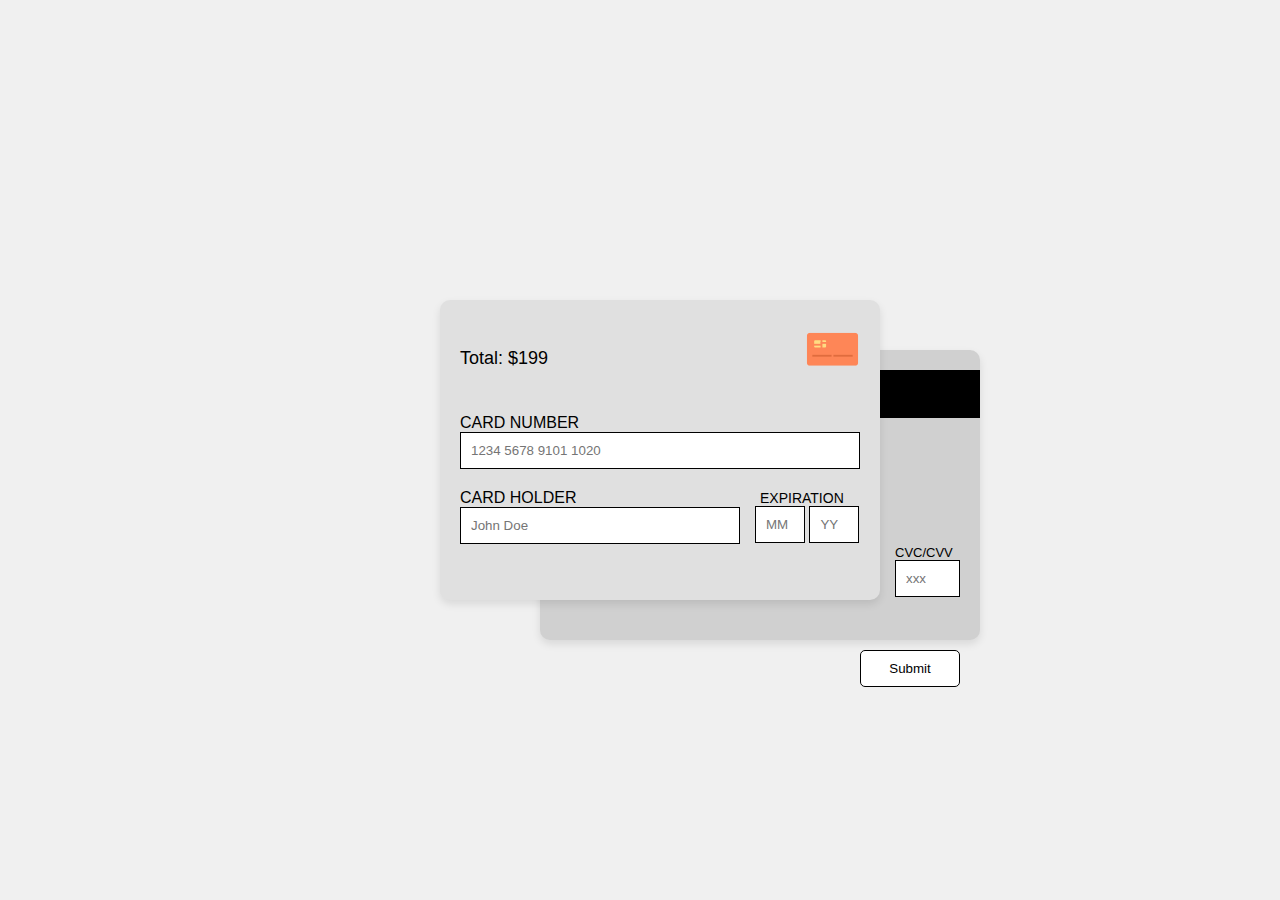
<file: ccForm/index.html>
<!DOCTYPE html>
<html lang="en">
<head>
    <meta charset="UTF-8">
    <meta name="viewport" content="width=device-width, initial-scale=1.0">
    <title>Credit Card Form</title>
    <link rel="stylesheet" href="ccForm.css">
    <link rel="icon" href="favicon.png" type="image/png">
</head>
<body>
    <div class="container">
        <form class="credit-card-form">
            <div class="card-front">
                <p class="total">Total: $199</p>
                <div class="input-group">
                    <label for="card-number">CARD   NUMBER</label>
                    <input type="text" id="card-number" placeholder="1234 5678 9101 1020" required maxlength="19">
                </div>
                <div class="input-row">
                    <div class="input-group card-holder-group">
                        <label for="card-holder">CARD   HOLDER</label>
                        <input type="text" id="card-holder" placeholder="John Doe" required>
                    </div>
                    <div class="input-group expiration-group">
                        <label for="expiry-month" class="expiration-label">EXPIRATION</label>
                        <div class="expiration-inputs">
                            <input type="text" id="expiry-month" placeholder="MM" required maxlength="2">
                            <input type="text" id="expiry-year" placeholder="YY" required maxlength="2">
                        </div>
                    </div>
                </div>
                                <img class="card-image" src="[data-uri]"
                height="55px">
            </div>
            <div class="card-back">
                <div class="magstripe"></div>
                <div class="cvv-container">
                    <div class="input-group">
                        <label for="cvc">CVC/CVV</label>
                        <input type="text" id="cvc" placeholder="xxx" required maxlength="3">
                    </div>
                </div>
            </div>
            <button type="submit">Submit</button>
        </form>
    </div>
</body>
</html>
</file>
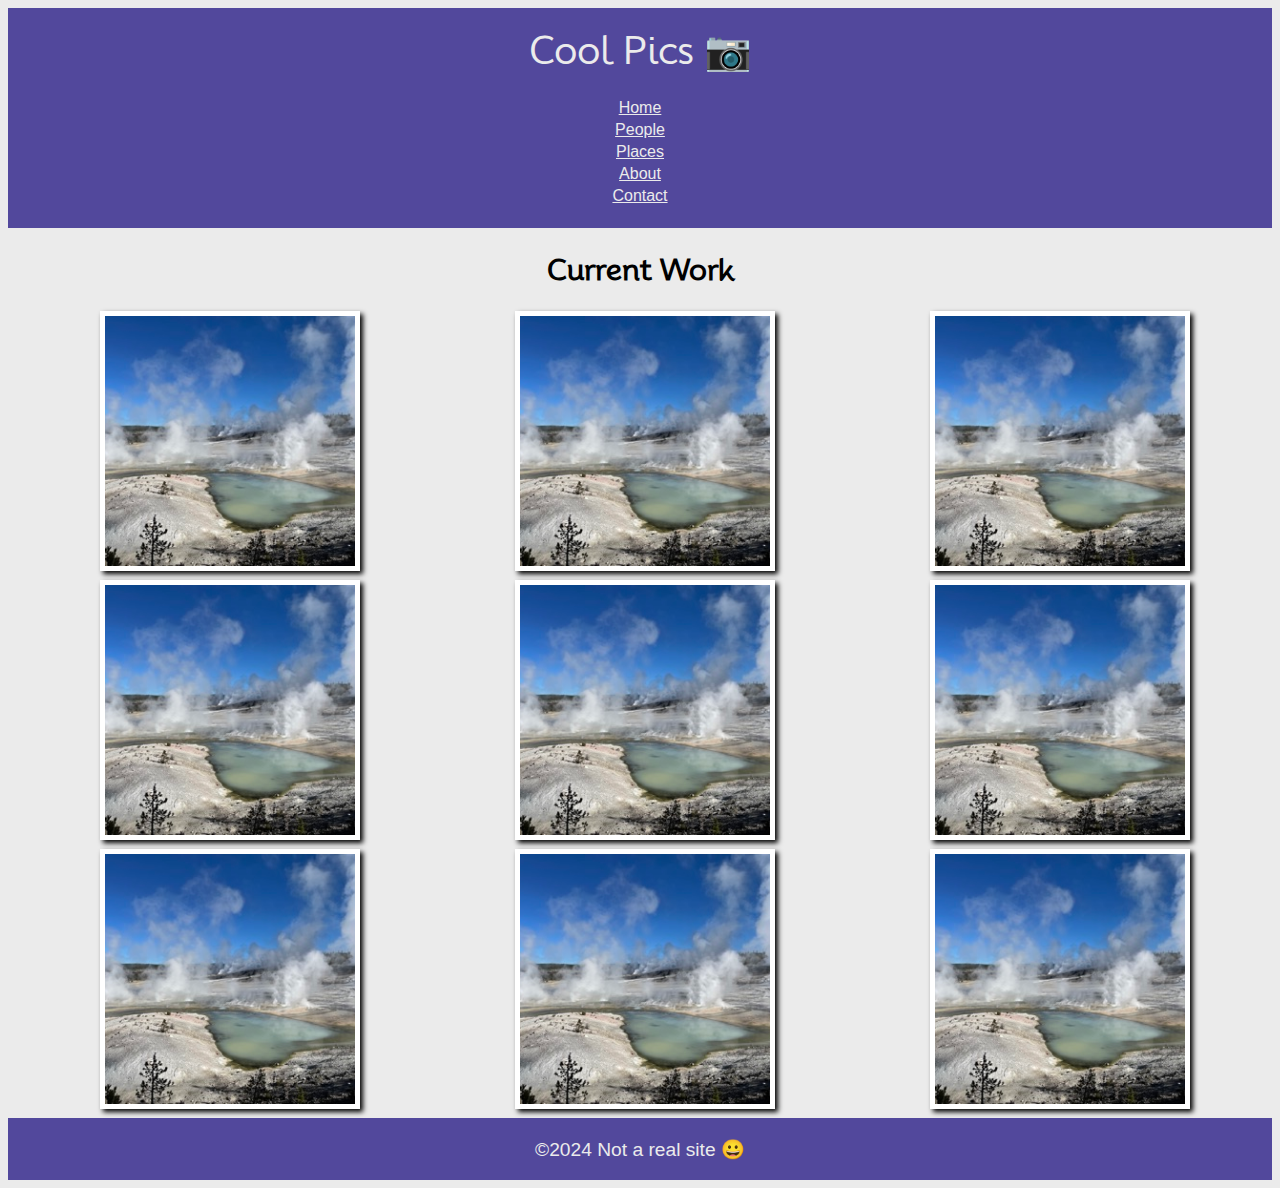
<file: coolpics/index.html>
<!-- wdd131/coolpics/index.html -->

<!DOCTYPE html>
<html lang="en">
<head>
  <meta charset="UTF-8">
  <title>Cool Pics</title>
  <meta name="viewport" content="width=device-width, initial-scale=1.0">
  <link rel="stylesheet" href="coolpics.css">
  <script src="coolpics.js" defer></script>
</head>
<body>
    <header>
      <h1>Cool Pics 📷</h1>
      <div class="menu">
        <button id="menu-button" type="menu">Menu</button>
        <nav>
          <a href="index.html">Home</a>
          <a href="#">People</a>
          <a href="#">Places</a>
          <a href="#">About</a>
          <a href="#
          ">Contact</a>
        </nav>
      </div>
    </header>
    <main>
      <h2>Current Work</h2>
      <section class="gallery">
        <div class="item"><div class="square"><figure>
          <img class="thumbnail" src="norris-sm.jpeg" alt="picture1">
        </figure></div></div>
        <div class="item"><div class="square"><figure>
          <img class="thumbnail" src="norris-sm.jpeg" alt="picture2">
        </figure></div></div>
        <div class="item"><div class="square"><figure>
          <img class="thumbnail" src="norris-sm.jpeg" alt="picture3">
        </figure></div></div>
        <div class="item"><div class="square"><figure>
          <img class="thumbnail" src="norris-sm.jpeg" alt="picture4">
        </figure></div></div>
        <div class="item"><div class="square"><figure>
          <img class="thumbnail" src="norris-sm.jpeg" alt="picture5">
        </figure></div></div>
        <div class="item"><div class="square"><figure>
          <img class="thumbnail" src="norris-sm.jpeg" alt="picture6">
        </figure></div></div>
        <div class="item"><div class="square"><figure>
          <img class="thumbnail" src="norris-sm.jpeg" alt="picture7">
        </figure></div></div>
        <div class="item"><div class="square"><figure>
          <img class="thumbnail" src="norris-sm.jpeg" alt="picture8">
        </figure></div></div>
        <div class="item"><div class="square"><figure>
          <img class="thumbnail" src="norris-sm.jpeg" alt="picture9">
        </figure></div></div>
      </section>
    </main>
    <footer>©2024 Not a real site 😀</footer>
</body>
</html>
</file>
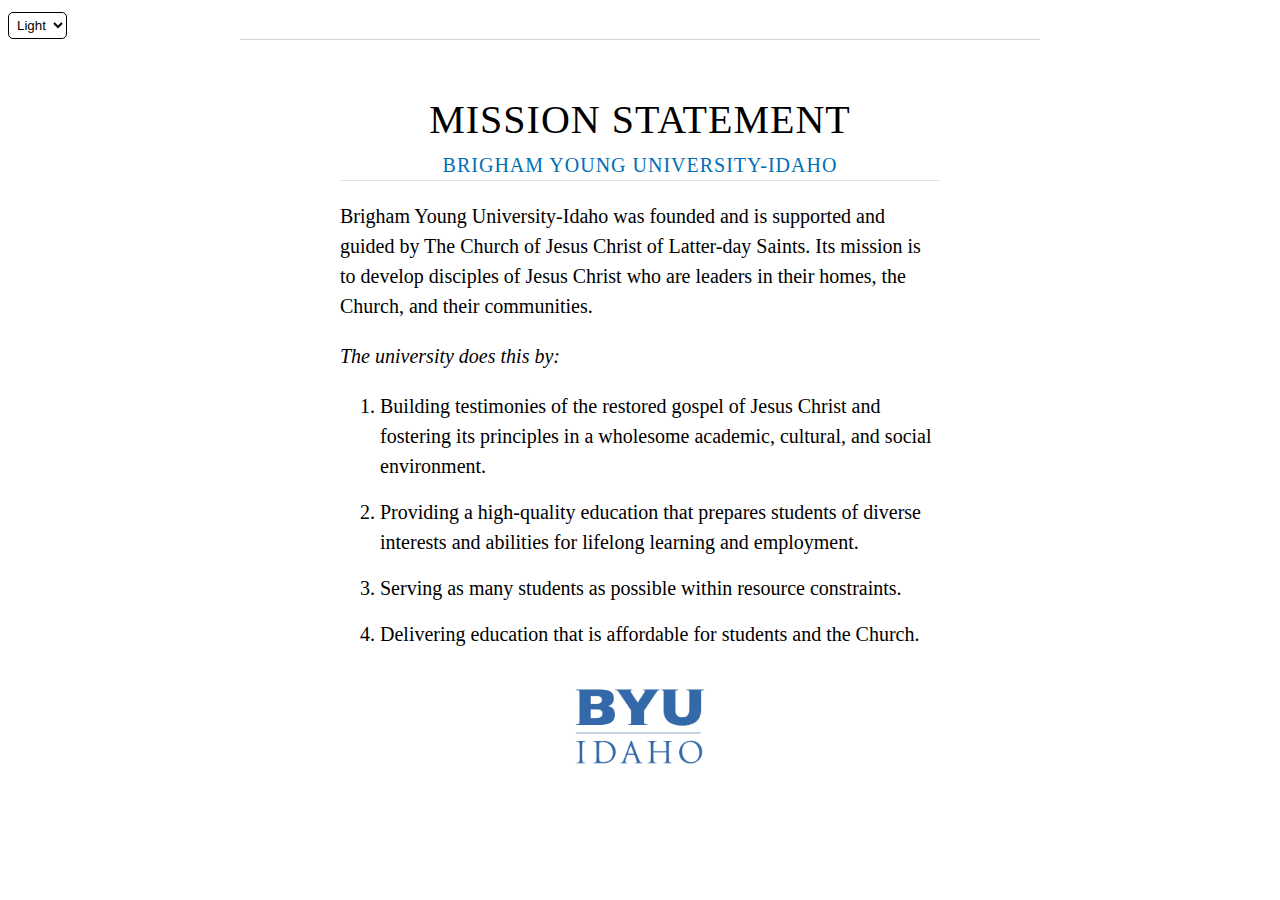
<file: mission/index.html>
<!DOCTYPE html>
<html lang="en">
<head>
    <meta charset="UTF-8">
    <meta name="viewport" content="width=device-width, initial-scale=1.0">
    <title>BYUI Mission Statement</title>
    <link rel="stylesheet" href="styles.css" \>
    <script src="mission.js" defer></script>
</head>
<body>
    <select name="dark" id="dark-toggle">
        <option value="light">Light</option>
        <option value="dark">Dark</option>
    </select>
    <div class="content">
        <header class="title">
            <h1>Mission Statement</h1>
            <h2>Brigham Young University-Idaho</h2>
        </header>
        <main>
            <p>
                Brigham Young University-Idaho was founded and is supported 
                and guided by The Church of Jesus Christ of Latter-day Saints. 
                Its mission is to develop disciples of Jesus Christ who are leaders 
                in their homes, the Church, and their communities.
            </p>
            <p><em>The university does this by:</em></p>
            <ol class="does-list">
                <li>
                    Building testimonies of the restored gospel of Jesus Christ and 
					fostering its principles in a wholesome academic, cultural, and 
					social environment.
                </li>
                <li>
                    Providing a high-quality education that prepares students of diverse 
					interests and abilities for lifelong learning and employment.
                </li>
                <li>
                    Serving as many students as possible within resource constraints.
                </li>
                <li>
                    Delivering education that is affordable for students and the Church.
                </li>
            </ol>
        </main>
        <footer>
            <img src="logo.webp" alt="byui-logo_blue">
        </footer>
    </div>
</body>
</html>
</file>
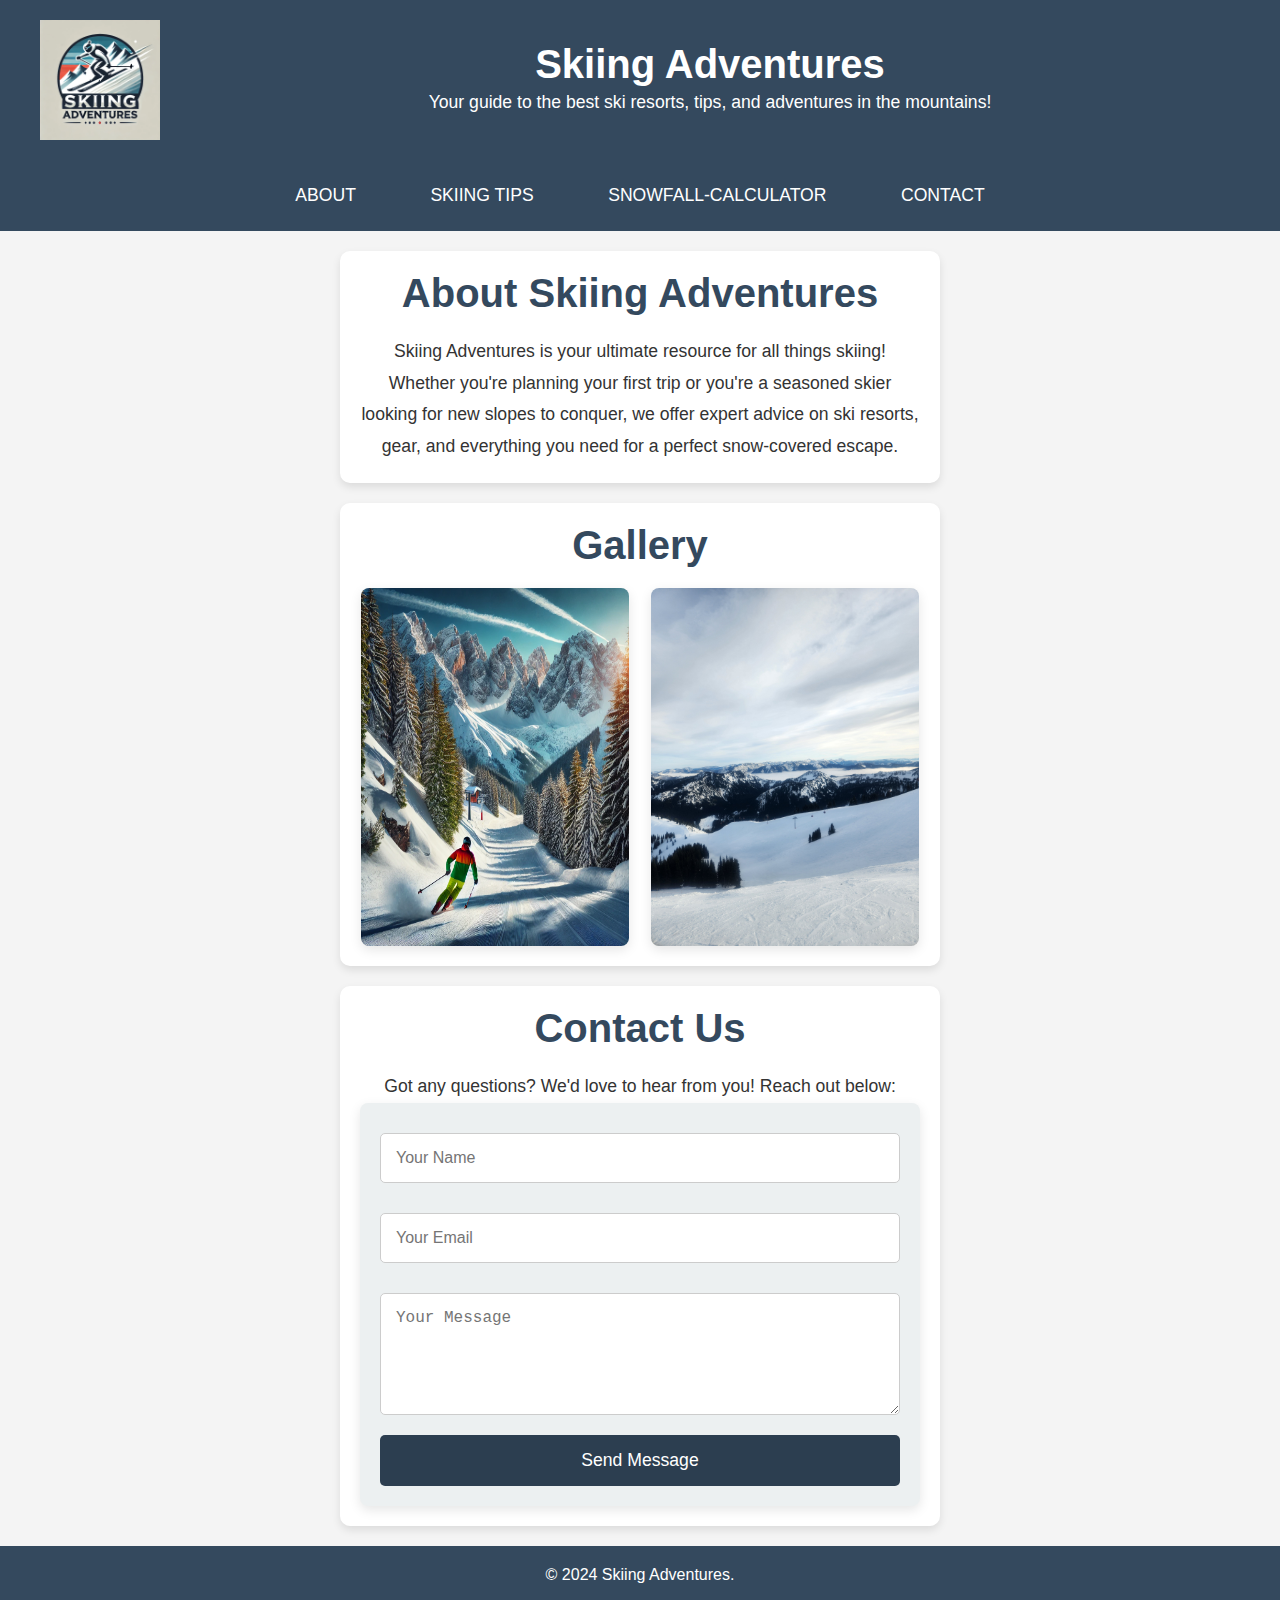
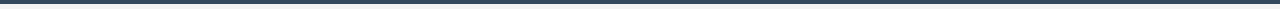
<file: personalsite/index.html>
<!DOCTYPE html>
<html lang="en">
<head>
    <meta charset="UTF-8">
    <meta name="viewport" content="width=device-width, initial-scale=1.0">
    <meta name="description" content="Skiing Adventures - Explore the best ski resorts and tips for an amazing experience on the slopes.">
    <link rel="stylesheet" href="person.css">
    <script src="person.js" defer></script>
    <title>Skiing Adventures</title>
</head>
<body>
    <header>
        <img src="pictures/logo.webp" alt="Skiing Adventures Logo" class="logo">
        <div class="header-text">
            <h1>Skiing Adventures</h1>
            <p>Your guide to the best ski resorts, tips, and adventures in the mountains!</p>
        </div>
    </header>

    <nav>
        <a href="#about">About</a>
        <a href="personchild.html">Skiing Tips</a> 
        <a href="snowfall.html">snowfall-calculator</a>
        <a href="#contact">Contact</a>
    </nav>

    <section id="about">
        <h2>About Skiing Adventures</h2>
        <p class="about-text">
            Skiing Adventures is your ultimate resource for all things skiing! Whether you're planning your first trip or you're a seasoned skier looking for new slopes to conquer, we offer expert advice on ski resorts, gear, and everything you need for a perfect snow-covered escape.
        </p>
    </section>

    <section id="gallery">
        <h2>Gallery</h2>
        <div class="gallery">
            <img src="pictures/skiing1.webp" alt="Skiing in the mountains">
            <img src="pictures/skiing2.jpg" alt="Skiers on a trail">
        </div>
    </section>
    <section id="contact">
    
        <h2>Contact Us</h2>
        <p class="about-text">Got any questions? We'd love to hear from you! Reach out below:</p>
        <form id="contactForm" class="contact-form">
            <input type="text" id="name" name="name" placeholder="Your Name" required>
            <input type="email" id="email" name="email" placeholder="Your Email" required>
            <textarea id="message" name="message" rows="5" placeholder="Your Message" required></textarea>
            <button type="submit">Send Message</button>
        </form>
    </section>

    <footer>
        <p>&copy; 2024 Skiing Adventures.</p>
    </footer>

    <!-- Confirmation Message (initially hidden) -->
    <div id="confirmationMessage">
        Your message has been sent successfully!
    </div>

</body>
</html>
</file>
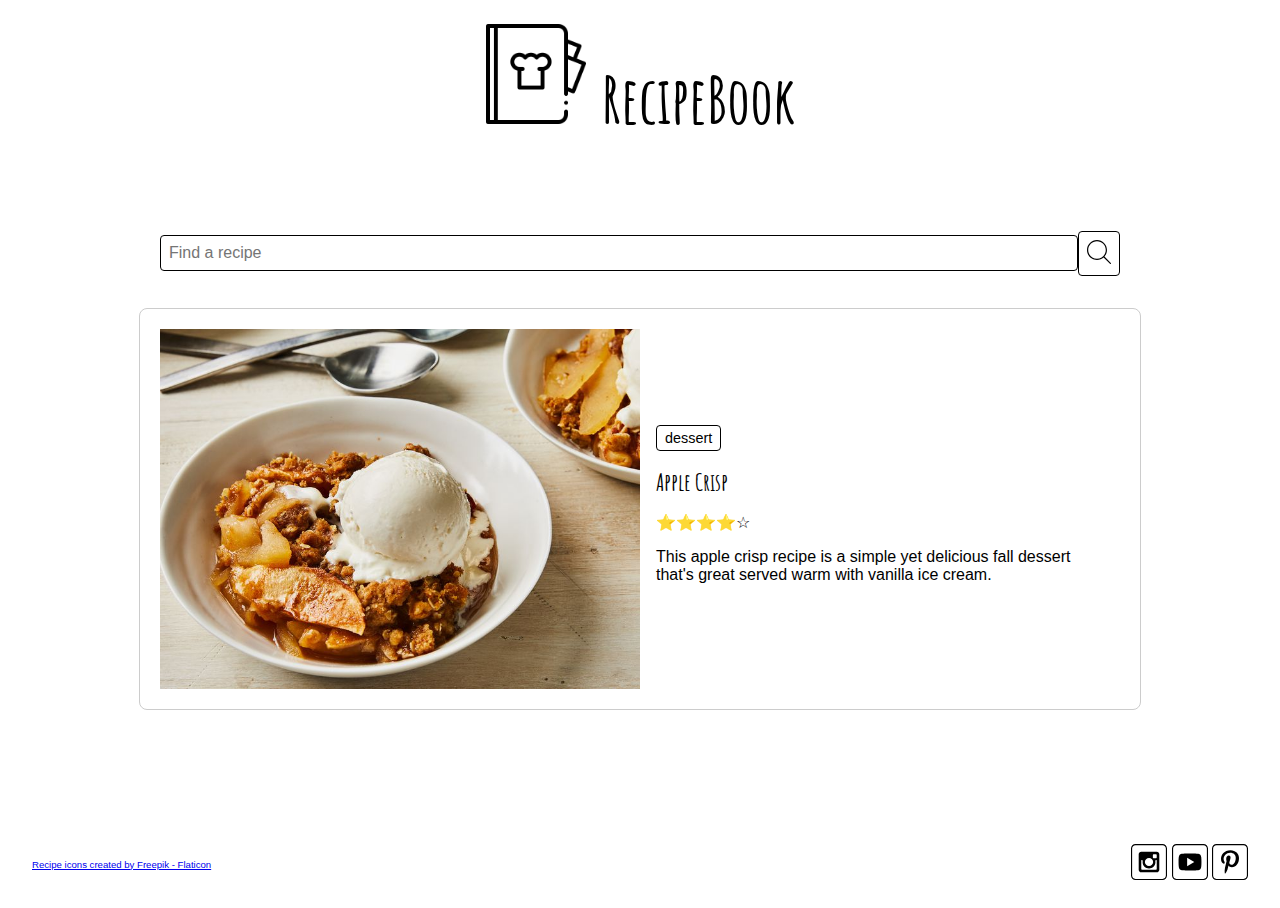
<file: recipes/index.html>
<!DOCTYPE html>
<html lang="en">
<head>
    <meta charset="UTF-8">
    <meta name="viewport" content="width=device-width, initial-scale=1.0">
    <meta property="og:title" content="Recipe Book">
    <meta property="og:type" content="website" />
    <meta property="og:description" content="A collection of delicious recipes.">
    <meta property="og:image" content="URL to an image">
    <meta property="og:url" content="URL of the page">
    <meta name="twitter:card" content="summary_large_image">
    <link rel="stylesheet" href="recipes.css">
    <script src="main.js" type="module"></script>
    <title>Recipe Book</title>
</head>
<body>
    <header>
        <img src="images/recipe-book.png" alt="Recipe Book Logo">
        <h1>RecipeBook</h1>
    </header>
    <main>
        <form>
            <input type="text" id="search" placeholder="Find a recipe">
            <button type="submit">
                <img src="images/search.svg" alt="Search Icon">
            </button>
        </form>
        <section id="recipe-display">
        </section>
    </main>
    <footer>
        <p><a href="https://www.flaticon.com/free-icons/recipe" title="recipe icons">Recipe icons created by Freepik - Flaticon</a></p>
        <div class="social">
            <a href="#"><img src="images/instagram_icon.svg" alt="instagram icon"></a>
            <a href="#"><img src="images/youtube_icon.svg" alt="youtube icon"></a>
            <a href="#"><img src="images/pinterest_icon.svg" alt="pinterest icon"></a>
        </div>
    </footer>
</body>
</html>
</file>
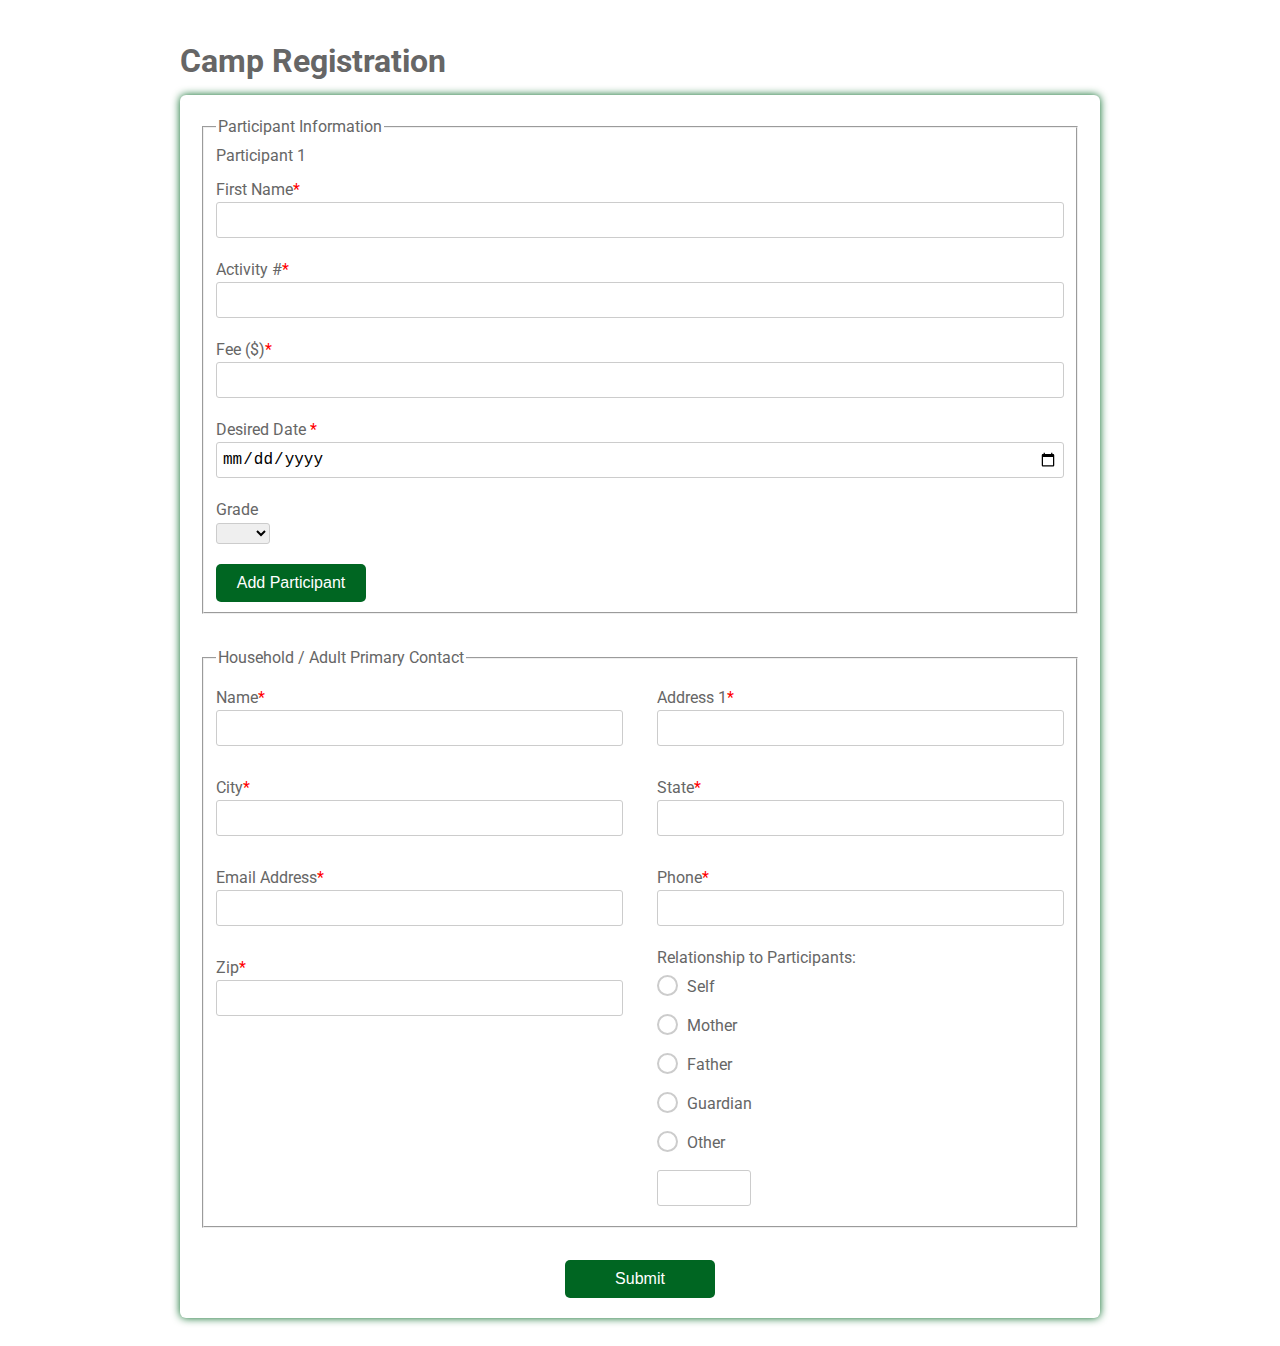
<file: register/index.html>
<!DOCTYPE html>
<html>
  <!-- Example based off of https://www.w3docs.com/learn-html/html-form-templates.html -->
  <head>
    <title>Camp Registration</title>
    <link href="https://fonts.googleapis.com/css?family=Roboto:300,400,500,700" rel="stylesheet">
    <link rel="stylesheet" href="register.css">
    <script src="register.js" type="module"></script>
  </head>
  <body>
    <div class="testbox">
      <h1>Camp Registration</h1>
      <form>
        <fieldset class="participants">
          <legend>Participant Information</legend>
          <section class="participant1">
            <p>Participant 1</p>
            <div class="item">
              <label for="fname"> First Name<span>*</span></label>
              <input id="fname" type="text" name="fname" value="" required />
            </div>
            <div class="item activities">
              <label for="activity">Activity #<span>*</span></label>
              <input id="activity" type="text" name="activity" />
            </div>
            <div class="item">
              <label for="fee">Fee ($)<span>*</span></label>
              <input id="fee" type="number" name="fee" />
            </div>
            <div class="item">
              <label for="date">Desired Date <span>*</span></label>
              <input id="date" type="date" name="date" />
            </div>
            <div class="item">
              <p>Grade</p>
              <select>
                <option selected value="" disabled selected></option>
                <option value="1">1st</option>
                <option value="2">2nd</option>
                <option value="3">3rd</option>
                <option value="4">4th</option>
                <option value="5">5th</option>
                <option value="6">6th</option>
                <option value="7">7th</option>
                <option value="8">8th</option>
                <option value="9">9th</option>
                <option value="10">10th</option>
                <option value="11">11th</option>
                <option value="12">12th</option>
              </select>
            </div>
          </section>
          <button type="button" id="add">Add Participant</button>
        </fieldset>

        <fieldset>
          <legend>Household / Adult Primary Contact</legend>
          <div class="columns">
            <div class="item">
              <label for="adult_name">Name<span>*</span></label>
              <input id="adult_name" type="text" name="adult_name" />
            </div>

            <div class="item">
              <label for="address1">Address 1<span>*</span></label>
              <input id="address1" type="text" name="address1" />
            </div>

            <div class="item">
              <label for="city">City<span>*</span></label>
              <input id="city" type="text" name="city" />
            </div>
            <div class="item">
              <label for="state">State<span>*</span></label>
              <input id="state" type="text" name="state" />
            </div>
            <div class="item">
              <label for="eaddress">Email Address<span>*</span></label>
              <input id="eaddress" type="text" name="eaddress" />
            </div>
            <div class="item">
              <label for="phone">Phone<span>*</span></label>
              <input id="phone" type="tel" name="phone" />
            </div>
            <div class="item">
              <label for="zip">Zip<span>*</span></label>
              <input id="zip" type="text" name="zip" />
            </div>

            <div class="question">
              <label>Relationship to Participants:</label>
              <div class="question-answer">
                <div>
                  <input
                    type="radio"
                    value="self"
                    id="radio_3"
                    name="relationship"
                  />
                  <label for="radio_3" class="radio"><span>Self</span></label>
                </div>
                <div>
                  <input
                    type="radio"
                    value="mother"
                    id="radio_4"
                    name="relationship"
                  />
                  <label for="radio_4" class="radio"><span>Mother</span></label>
                </div>
                <div>
                  <input
                    type="radio"
                    value="father"
                    id="radio_5"
                    name="relationship"
                  />
                  <label for="radio_5" class="radio"><span>Father</span></label>
                </div>
                <div>
                  <input
                    type="radio"
                    value="guardian"
                    id="radio_6"
                    name="relationship"
                  />
                  <label for="radio_6" class="radio"
                    ><span>Guardian</span></label
                  >
                </div>
                <div>
                  <input
                    type="radio"
                    value="other"
                    id="radio_7"
                    name="relationship"
                  />
                  <label for="radio_7" class="radio"><span>Other</span></label>
                  <input type="text" />
                </div>
              </div>
            </div>
          </div>
        </fieldset>
        <div class="btn-block">
          <button type="submit" id="submitButton">Submit</button>
        </div>
      </form>
      <section id="summary"></section>
    </div>
  </body>
</html>
</file>
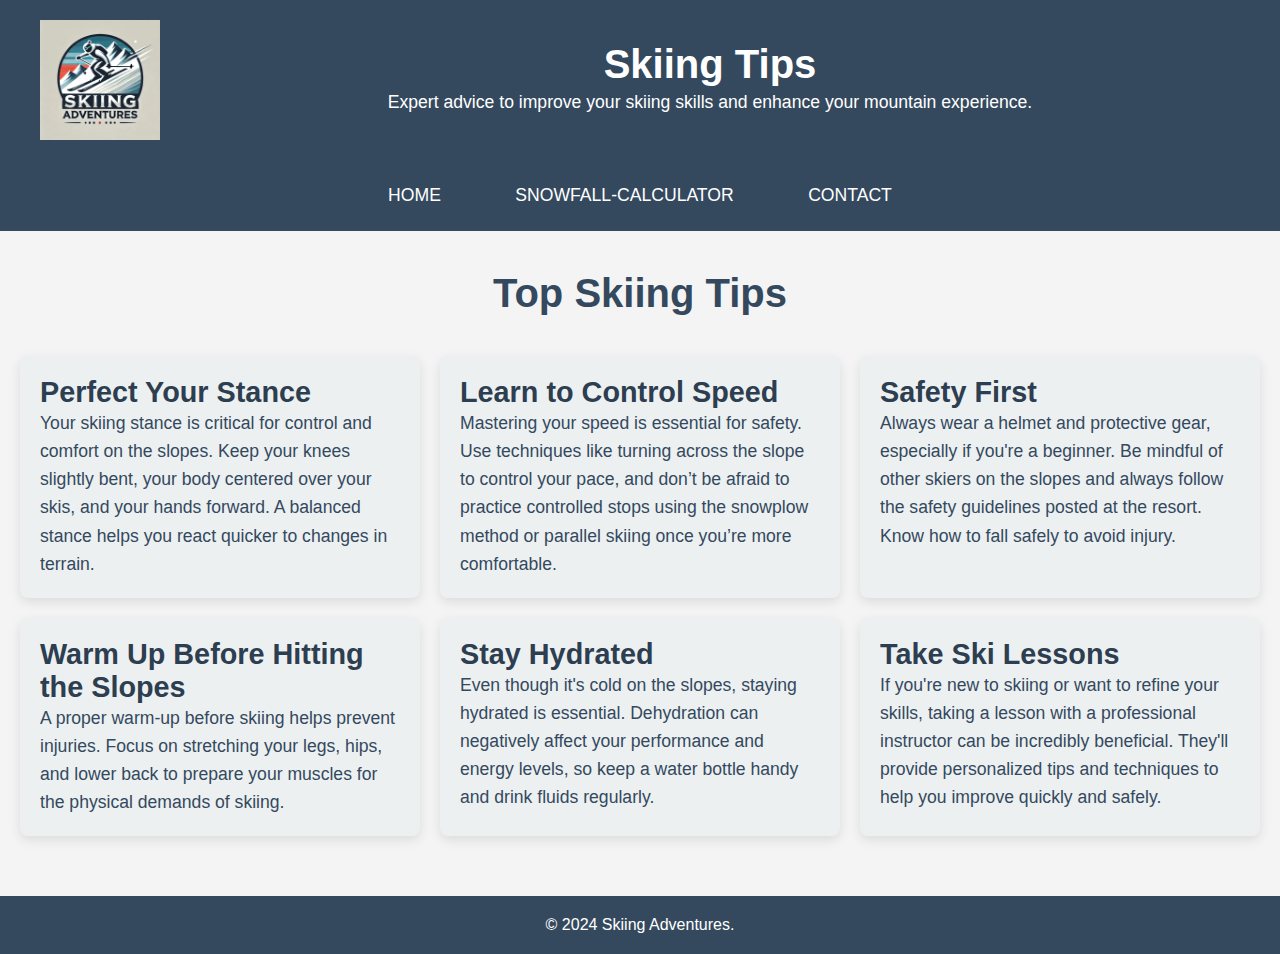
<file: personalsite/personchild.html>
<!DOCTYPE html>
<html lang="en">
<head>
    <meta charset="UTF-8">
    <meta name="viewport" content="width=device-width, initial-scale=1.0">
    <meta name="description" content="Skiing Tips - Learn essential skiing techniques, safety tips, and gear recommendations.">
    <title>Skiing Tips - Skiing Adventures</title>
    <link rel="stylesheet" href="child.css">
    <!-- <script src="person.js" defer></script> -->
</head>
<body>
    <header>
        <img src="pictures/logo.webp" alt="Skiing Adventures Logo" class="logo">
        <div class="header-text">
            <h1>Skiing Tips</h1>
            <p>Expert advice to improve your skiing skills and enhance your mountain experience.</p>
        </div>
        </header>

    <nav>
        <a href="index.html">Home</a>
        <a href="snowfall.html">snowfall-calculator</a>
        <a href="index.html#contact">Contact</a>
    </nav>

    <!-- <section id="search-section">
        <h2>Search for Skiing Tips</h2>
        <input type="text" id="searchInput" placeholder="Search for a tip...">
        <div id="tip-list"></div>
    </section> -->

    <section id="about">
        <h2>Top Skiing Tips</h2>
        <div class="tip-list">
            <div class="tip">
                <h3>Perfect Your Stance</h3>
                <p>Your skiing stance is critical for control and comfort on the slopes. Keep your knees slightly bent, your body centered over your skis, and your hands forward. A balanced stance helps you react quicker to changes in terrain.</p>
            </div>
            <div class="tip">
                <h3>Learn to Control Speed</h3>
                <p>Mastering your speed is essential for safety. Use techniques like turning across the slope to control your pace, and don’t be afraid to practice controlled stops using the snowplow method or parallel skiing once you’re more comfortable.</p>
            </div>
            <div class="tip">
                <h3>Safety First</h3>
                <p>Always wear a helmet and protective gear, especially if you're a beginner. Be mindful of other skiers on the slopes and always follow the safety guidelines posted at the resort. Know how to fall safely to avoid injury.</p>
            </div>
            <div class="tip">
                <h3>Warm Up Before Hitting the Slopes</h3>
                <p>A proper warm-up before skiing helps prevent injuries. Focus on stretching your legs, hips, and lower back to prepare your muscles for the physical demands of skiing.</p>
            </div>
            <div class="tip">
                <h3>Stay Hydrated</h3>
                <p>Even though it's cold on the slopes, staying hydrated is essential. Dehydration can negatively affect your performance and energy levels, so keep a water bottle handy and drink fluids regularly.</p>
            </div>
            <div class="tip">
                <h3>Take Ski Lessons</h3>
                <p>If you're new to skiing or want to refine your skills, taking a lesson with a professional instructor can be incredibly beneficial. They'll provide personalized tips and techniques to help you improve quickly and safely.</p>
            </div>
        </div>
    </section>

    <footer>
        <p>&copy; 2024 Skiing Adventures.</p>
    </footer>
</body>
</html>
</file>
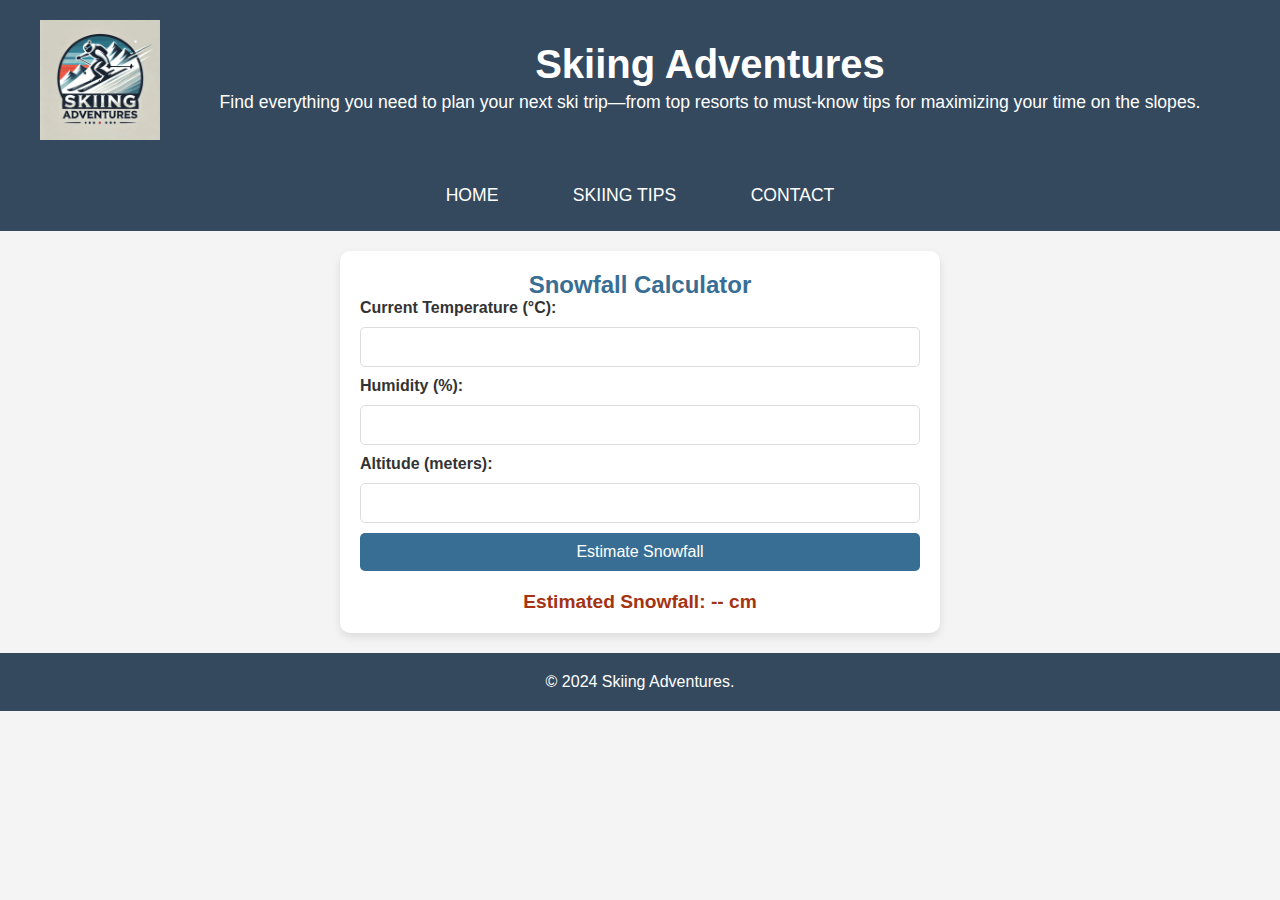
<file: personalsite/snowfall.html>
<!DOCTYPE html>
<html lang="en">
<head>
    <meta charset="UTF-8">
    <meta name="viewport" content="width=device-width, initial-scale=1.0">
    <meta name="description" content="Skiing Adventures - Explore the best ski resorts and tips for an amazing experience on the slopes.">
    <link rel="stylesheet" href="person.css">
    <script src="person.js" defer></script>
    <title>Skiing Adventures</title>
</head>
<body>
    <header>
        <img src="pictures/logo.webp" alt="Skiing Adventures Logo" class="logo">
        <div class="header-text">
            <h1>Skiing Adventures</h1>
            <p>Find everything you need to plan your next ski trip—from top resorts to must-know tips for maximizing your time on the slopes.</p>
        </div>
    </header>

    <nav>
        <a href="index.html">Home</a>
        <a href="personchild.html">Skiing Tips</a>
        <a href="index.html#contact">Contact</a>
    </nav>


<section>
    <h3>Snowfall Calculator</h3>
    <form id="snowfall-calculator">
      <label for="temperature">Current Temperature (°C):</label>
      <input type="number" id="temperature" required />
    
      <label for="humidity">Humidity (%):</label>
      <input type="number" id="humidity" required />
    
      <label for="altitude">Altitude (meters):</label>
      <input type="number" id="altitude" required />
    
      <button type="button" onclick="calculateSnowfall()">Estimate Snowfall</button>
    </form>
    <p id="snowfall-result">Estimated Snowfall: -- cm</p>
    </section>

    <footer>
        <p>&copy; 2024 Skiing Adventures.</p>
    </footer>

    <!-- Confirmation Message (initially hidden) -->
    <div id="confirmationMessage">
        Your message has been sent successfully!
    </div>

</body>
</html>
</file>
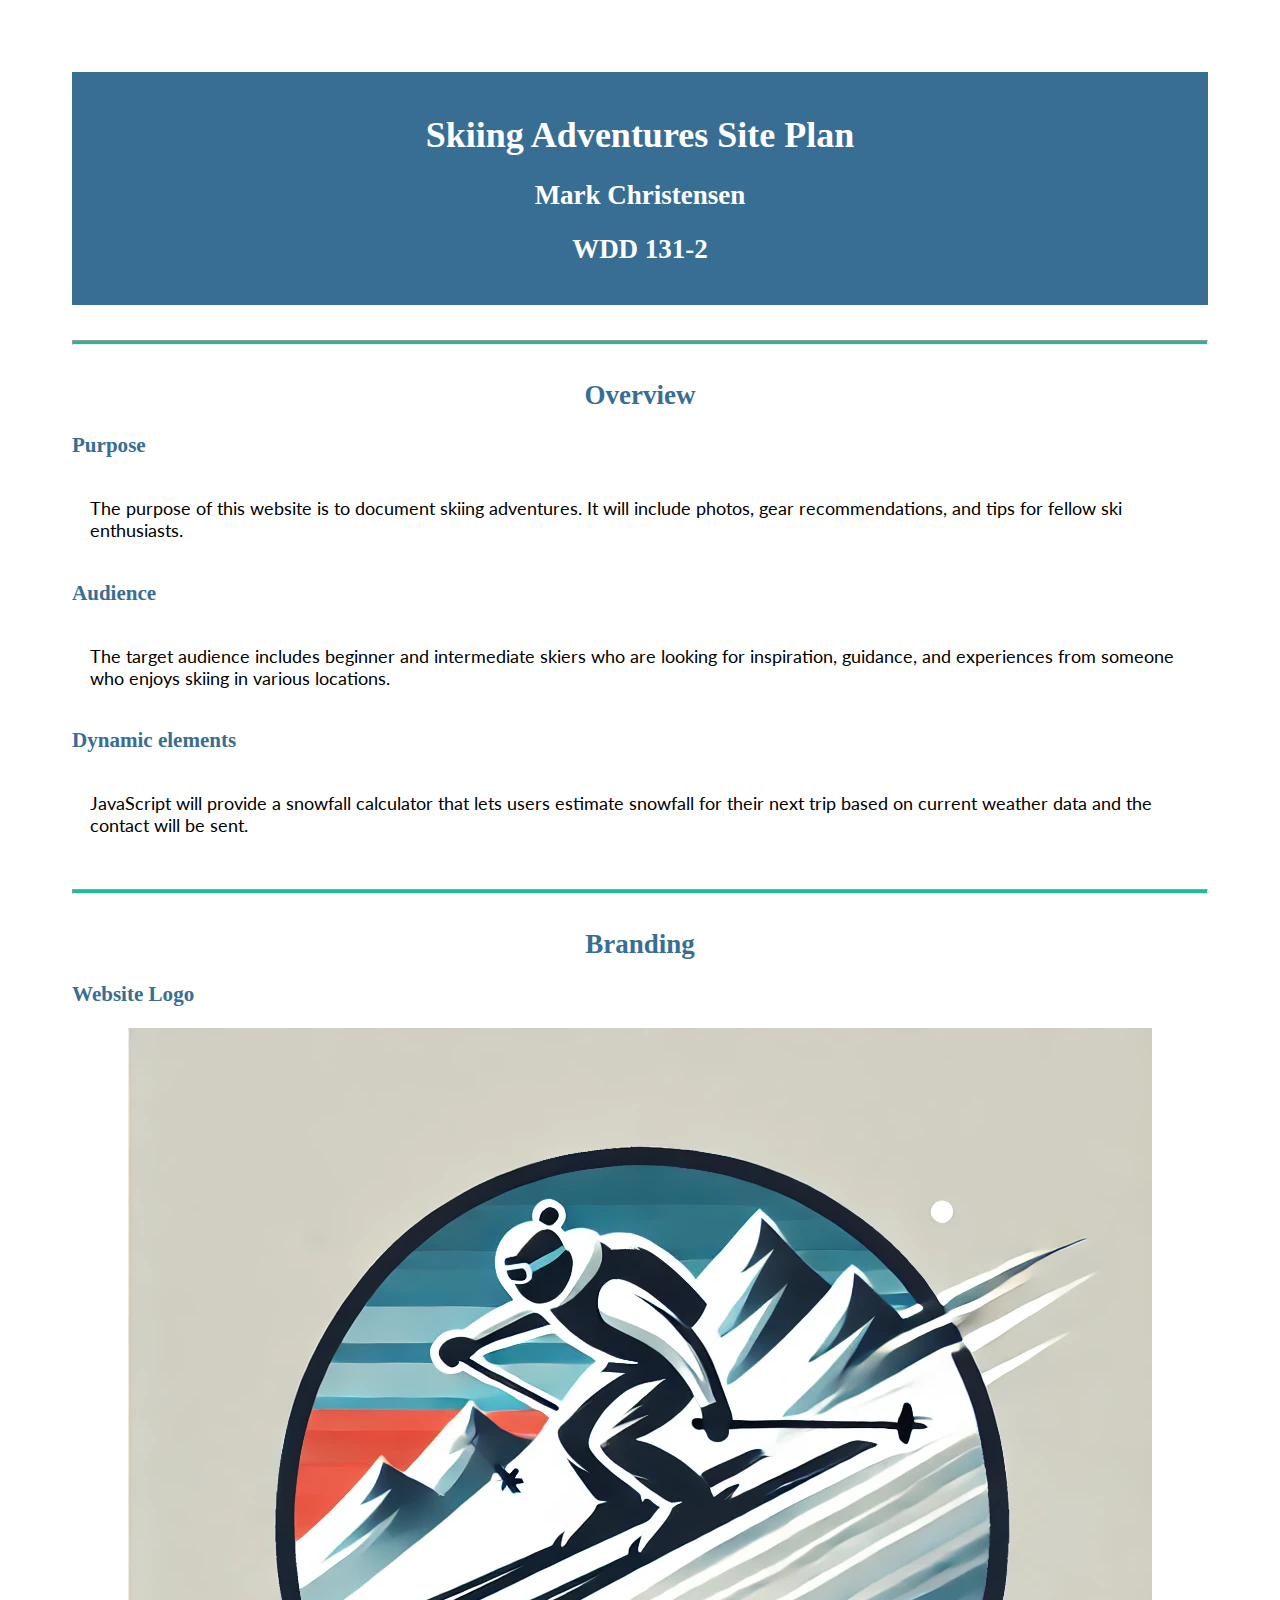
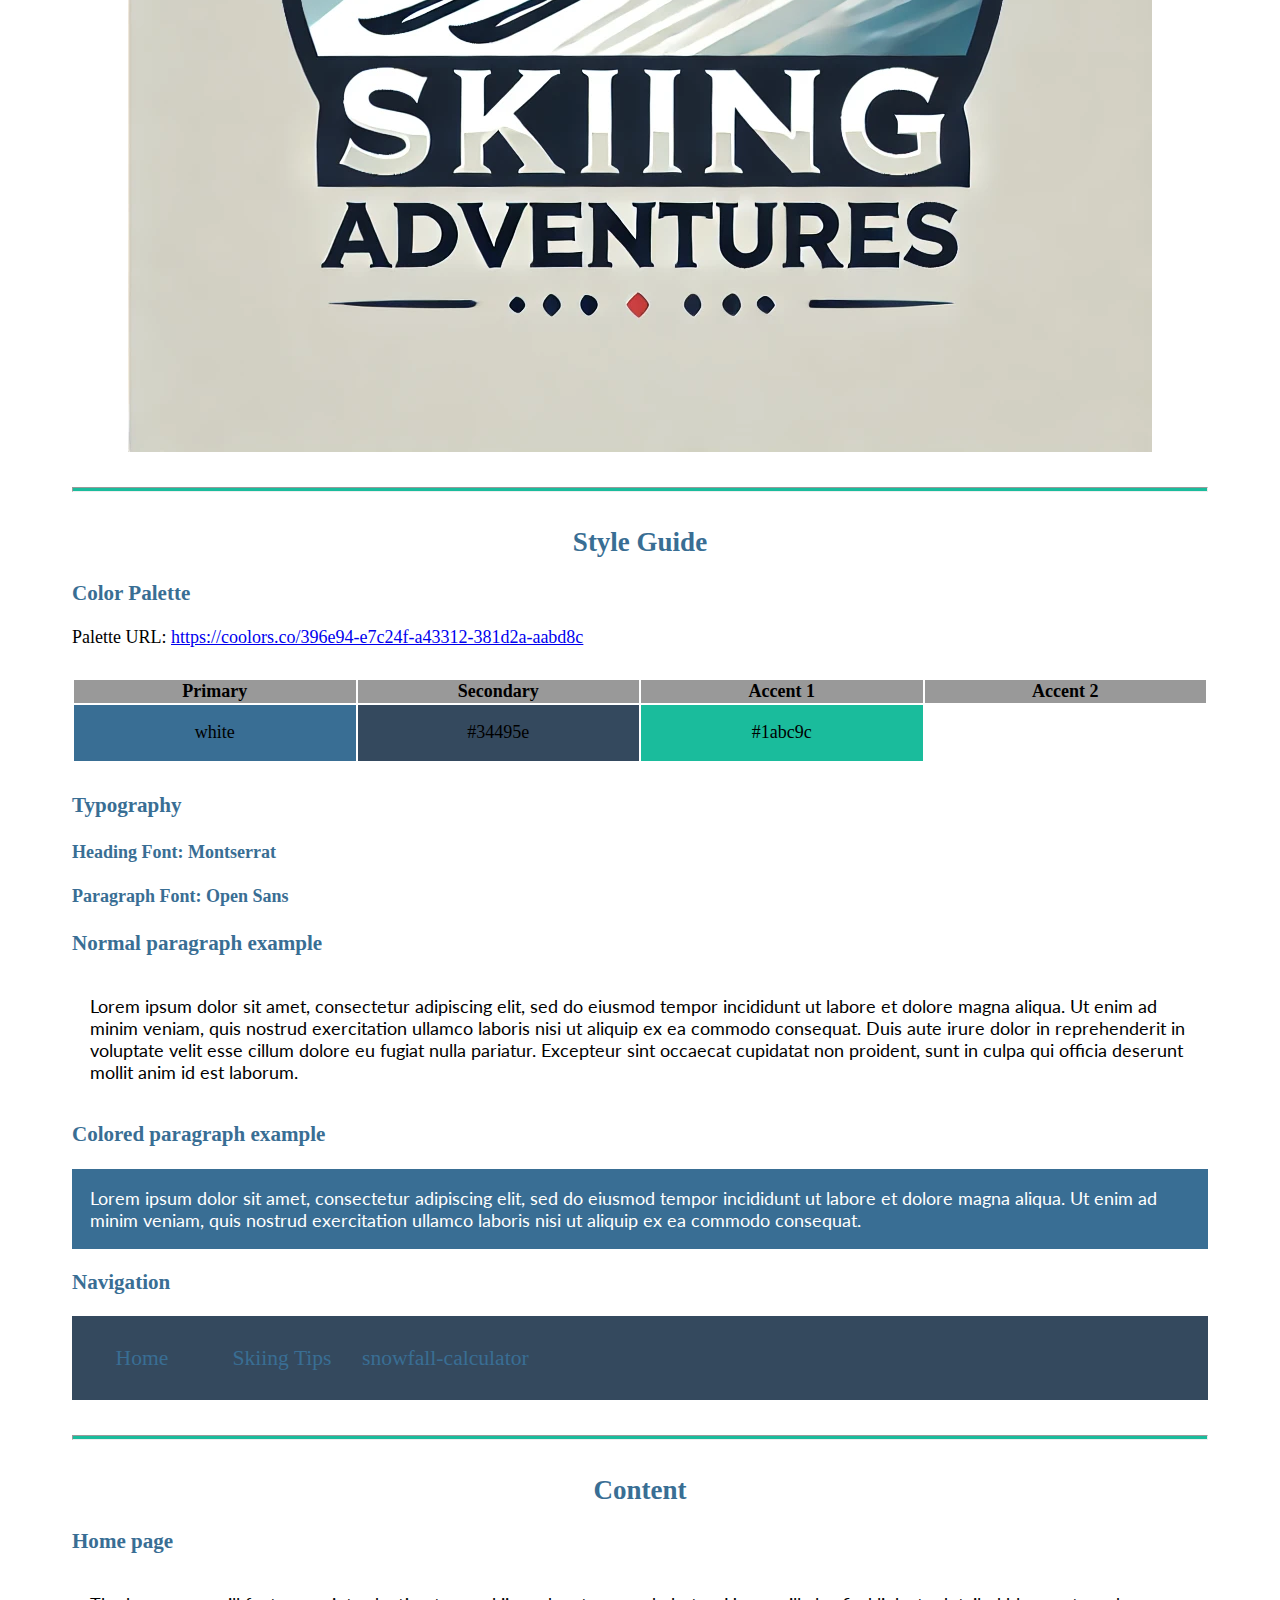
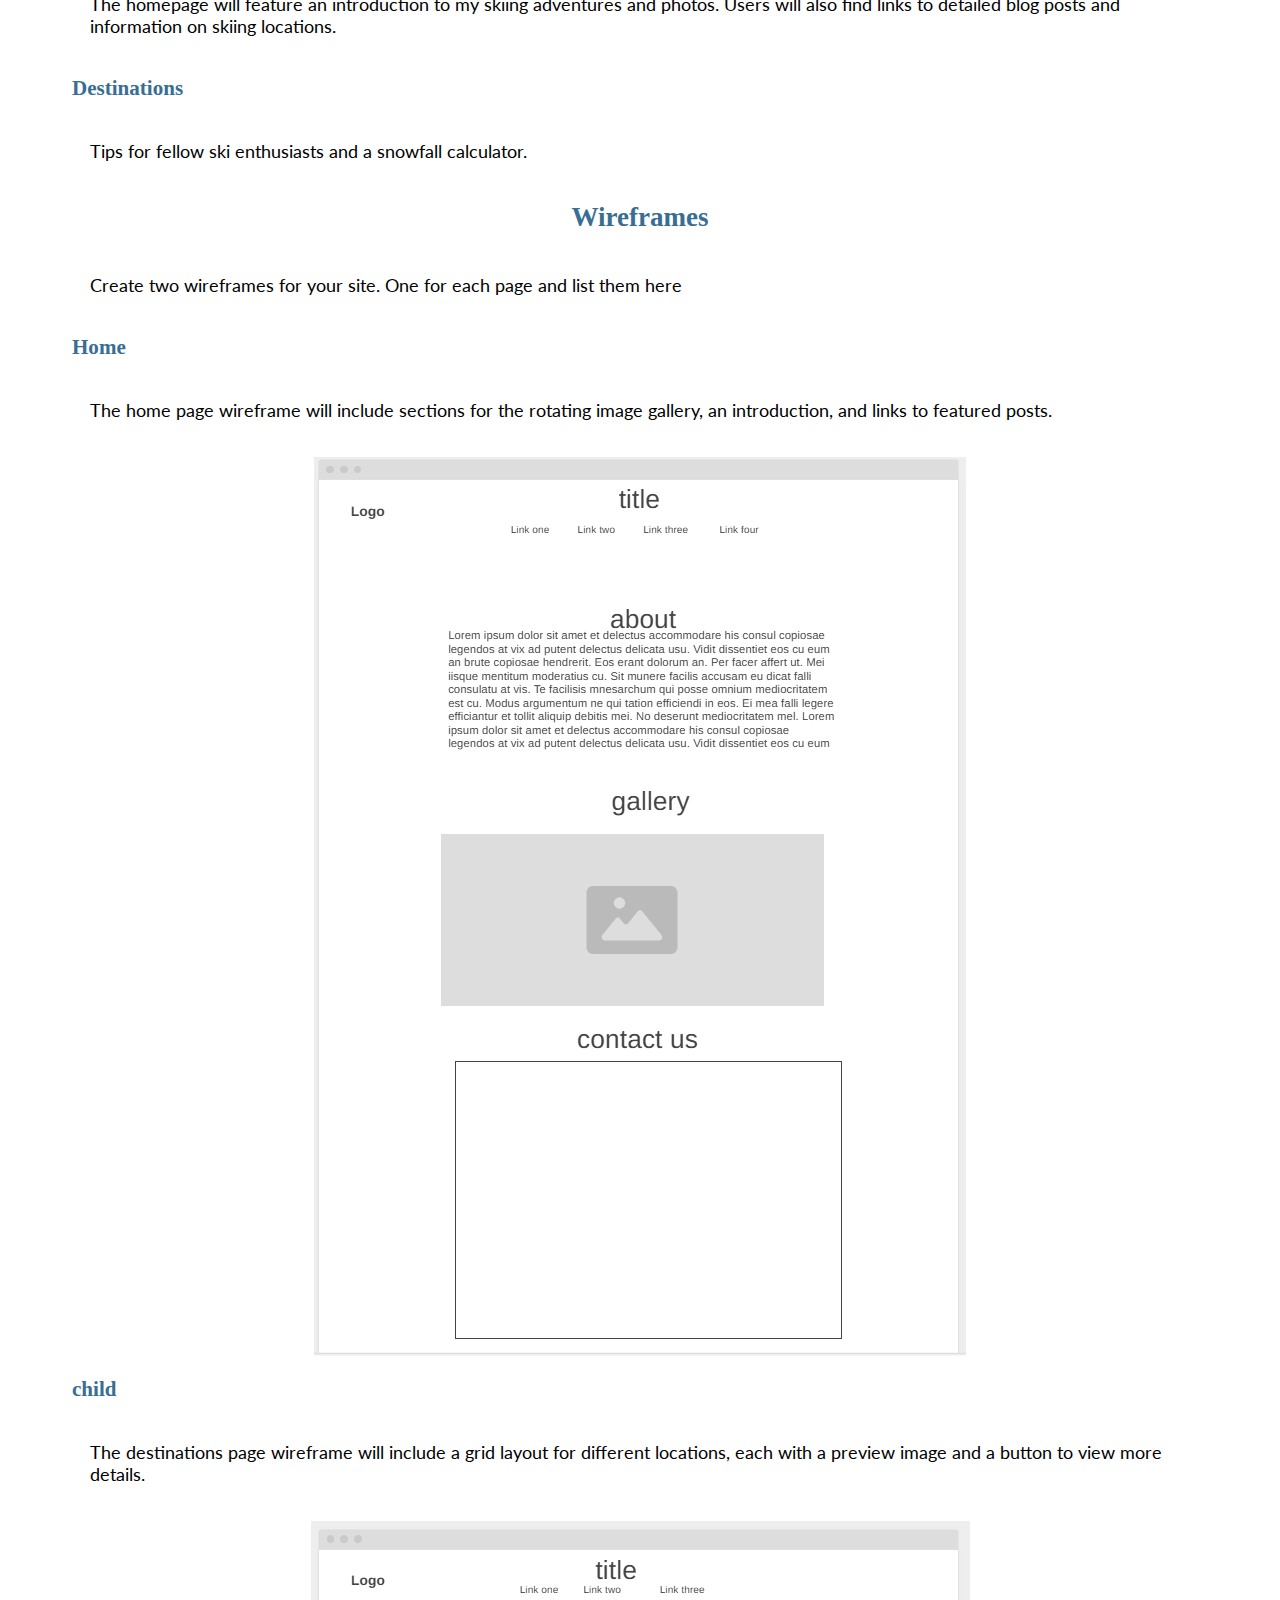
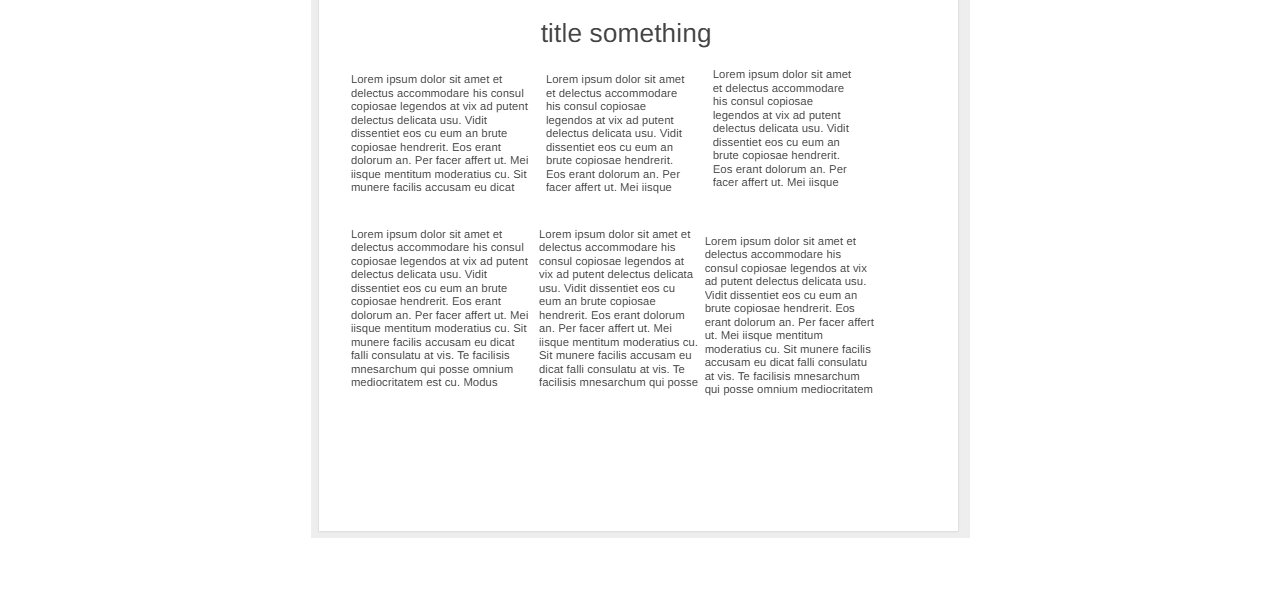
<file: siteplan/site-plan.html>
<!DOCTYPE html>
<html lang="en-us">
	<head>
		<meta charset="utf-8" />
		<title>Skiing Adventures Site Plan</title>
		<link type="text/css" rel="stylesheet" href="site-plan.css" />
	</head>

	<body>
		<header>
			<h1>Skiing Adventures Site Plan</h1>
			<h2>Mark Christensen</h2>
			<h2>WDD 131-2</h2>
		</header>
		<main>
			<!-- ------------------------Steps 2-3------------------------------ -->
			<hr />
			<h2>Overview</h2>
			<h3>Purpose</h3>
			<p>The purpose of this website is to document skiing adventures. It will include photos, gear recommendations, and tips for fellow ski enthusiasts.</p>

			<h3>Audience</h3>
			<p>The target audience includes beginner and intermediate skiers who are looking for inspiration, guidance, and experiences from someone who enjoys skiing in various locations.</p>

			<h3>Dynamic elements</h3>
			<p>JavaScript will provide a snowfall calculator that lets users estimate snowfall for their next trip based on current weather data and the contact will be sent.</p>

			<hr />
			<h2>Branding</h2>
			<h3>Website Logo</h3>
			<img src="logo.webp" alt="Skiing Adventures Logo" />
			<hr />
			<h2>Style Guide</h2>

			<!-- ------------------------Steps 4-8------------------------------ -->

			<h3>Color Palette</h3>

			Palette URL:
			<a
				href="https://coolors.co/396e94-e7c24f-a43312-381d2a-aabd8c"
				target="_blank"
				>https://coolors.co/396e94-e7c24f-a43312-381d2a-aabd8c</a
			>

			<table class="colors">
				<tbody>
					<tr>
						<th>Primary</th>
						<th>Secondary</th>
						<th>Accent 1</th>
						<th>Accent 2</th>
					</tr>
					<tr>
						<td class="primary">white</td>
						<td class="secondary">#34495e</td>
						<td class="accent1">#1abc9c</td>
						<td class="accent2"></td>
					</tr>
				</tbody>
			</table>

			<!-- ------------------------Step 9------------------------------ -->

			<h3>Typography</h3>

			<h4>
				Heading Font: Montserrat
			</h4>
			<h4>
				Paragraph Font: Open Sans
			</h4>
			<h3>Normal paragraph example</h3>
			<p>
				Lorem ipsum dolor sit amet, consectetur adipiscing elit, sed do eiusmod
				tempor incididunt ut labore et dolore magna aliqua. Ut enim ad minim
				veniam, quis nostrud exercitation ullamco laboris nisi ut aliquip ex ea
				commodo consequat. Duis aute irure dolor in reprehenderit in voluptate
				velit esse cillum dolore eu fugiat nulla pariatur. Excepteur sint
				occaecat cupidatat non proident, sunt in culpa qui officia deserunt
				mollit anim id est laborum.
			</p>
			<h3>Colored paragraph example</h3>
			<p class="colored">
				Lorem ipsum dolor sit amet, consectetur adipiscing elit, sed do eiusmod
				tempor incididunt ut labore et dolore magna aliqua. Ut enim ad minim
				veniam, quis nostrud exercitation ullamco laboris nisi ut aliquip ex ea
				commodo consequat.
			</p>

			<!-- ------------------------Step 10------------------------------ -->

			<h3>Navigation</h3>
			<nav>
				<a href="#">Home</a>
				<a href="#">Skiing Tips</a>
				<a href="#">snowfall-calculator</a>
			</nav>
			<hr />

			<h2>Content</h2>
			<h3>Home page</h3>
			<p>The homepage will feature an introduction to my skiing adventures and photos. Users will also find links to detailed blog posts and information on skiing locations.</p>
			<h3>Destinations</h3>
			<p>Tips for fellow ski enthusiasts and a snowfall calculator.</p>
			<h2>Wireframes</h2>
			<p>
				Create two wireframes for your site. One for each page and list them
				here
			</p>

			<h3>Home</h3>
			<p>
				The home page wireframe will include sections for the rotating image gallery, an introduction, and links to featured posts.
			</p>
			<img src="homepage.png" alt="home page wireframe" />

			<h3>child</h3>
			<p>
				The destinations page wireframe will include a grid layout for different locations, each with a preview image and a button to view more details.
			</p>
			<img src="page 2.png" alt="page 2 wireframe" />
		</main>
	</body>
</html>
</file>
<file: ccForm/ccForm.css>
body {
    font-family: Arial, sans-serif;
    display: flex;
    justify-content: center;
    align-items: center;
    height: 100vh;
    background-color: #f0f0f0;
    margin: 0;
}

.container {
    position: relative;
    width: 400px;
    height: 300px;
}

.card-front, .card-back {
    background-color: #e0e0e0;
    padding: 20px;
    border-radius: 10px;
    box-shadow: 0 4px 8px rgba(0, 0, 0, 0.1);
    position: absolute;
    width: 100%;
    height: calc(100% - 50px);
}

.card-front {
    z-index: 2;
    padding-top: 30px;
}

.card-back {
    background-color: #d0d0d0;
    top: calc(100% / 6);
    left: calc(100% / 4);
    z-index: 1;
    display: flex;
    flex-direction: column;
    justify-content: flex-end;
    padding-right: 20px;
}

.magstripe {
    width: 100%;
    height: calc(100% / 6);
    background-color: black;
    position: absolute;
    top: 20px;
    left: 0;
}

.cvv-container {
    display: flex;
    justify-content: right;
    height: 10%; 
    margin-top: auto;
    margin-left: 315px;
    margin-bottom: 50px;
    padding-left: 20px;
    box-sizing: border-box;
    font-size: 13px;
}

.input-row {
    display: flex;
    justify-content: space-between;
    align-items: center;
}

.card-holder-group {
    flex: 0 0 70%;
    padding-top: 10px;
}

.expiration-group {
    display: grid;
    grid-template-columns: auto auto auto;
    align-items: center;
    margin-left: 15px;
    flex: 0 0 33%;
    padding-top: 10px;
}

.expiration-label {
    grid-column: span 3;
    text-align: left;
    margin-left: 5px;
    font-size: 14px;
}

.expiration-group input {
    width: 50px;
}

button {
    background-color: #fff;
    border: 1px solid #000;
    border-radius: 5px;
    padding: 10px;
    cursor: pointer;
    width: 100px;
    position: absolute;
    top: calc(100% + 50px);
    left: calc(100% + 20px);
}

.input-group {
    margin-bottom: 10px;
}

input {
    width: 100%;
    padding: 10px;
    border: 1px solid black;
    box-sizing: border-box;
}

.total {
    font-size: 18px;
    margin-bottom: 20px;
    padding-bottom: 25px;
}

.card-image {
    position: absolute;
    top: 20px;
    right: 20px;
    height: 55px;
}
</file>
<file: coolpics/coolpics.css>
/* wdd131/coolpics/coolpics.css - Style sheet for Unit 2's Cool Pics */

@import url('https://fonts.googleapis.com/css2?family=Mooli&display=swap');

/* Custom properties */
:root {
    --primary-color: #52489c;
    --secondary-color: #59c3c3;
    --accent-color: #f45b69;
    --text-dark: #333;
    --text-light: #ebebeb;
    --primary-font: Arial, Helvetica,sans-serif;
    --secondary-font: Mooli, san-serif;
}

/* Global styles */
body {
    background-color: var(--text-light);
    font-family: var(--primary-font);
    font-size: 1.2em;
    text-align: center;
}
header, footer {
    background-color: var(--primary-color);
    color: var(--text-light);
    padding: 1em 0;
}
h1, h2 {
    font-family: var(--secondary-font);
}

/* HTML selectors */
h1 {
    margin-block-start: 0;
    font-weight: normal;
}
button {
    background-color: inherit;
    color: inherit;
    font: inherit;
    border: none;
}
a {
    display: block;
    margin: 0.25em auto;
    font-size: medium;
}
a:link {
    color: var(--text-light);
}
a:visited {
    color: var(--accent-color);
}

/* Class selectors */
.hide {
    display: none;
}

/* Gallery layout */
.gallery {
    display: grid;
    grid-template-columns: 1fr;
    gap: 1em;
    margin: 1em;
}

.square {
    position: relative;
    margin: 0 auto;
    max-width: 250px;
}
figure {
    position: relative;
    margin: 0 ;
    width: 100%;
    padding-bottom: 100%;
}
img.thumbnail {
    position: absolute;
    left: 0;
    height: 100%;
    max-width: 100%;
    object-fit: cover;
    padding: 5px;
    background-color: #fff;
    box-shadow: 3px 3px 5px;
}

/* Viewer layout */
.viewer {
    position: fixed;
    top:0; left:0; bottom:0; right:0;
    background-color: rgba(0, 0, 0, 0.75);
    display: grid;
    z-index: 1;
}
.title-bar {
    margin: 0 auto;
    min-width: min(100%, 800px);
    max-width: min(100%, 800px);
    justify-items: right;
    display: grid;
}
.span-container {
    position: relative;
}
#close-span {
    position: absolute;
    bottom: 10px; right: 10px;
    color: #fff;
}
img.modal {
    margin: 0 auto;
    height: auto;
    width: 100%;
    max-height: 100%;
    max-width: min(100%, 800px);
}

/* Media queries */
@media screen and (min-width: 700px) {
  .gallery {
    grid-template-columns: 1fr 1fr;
  }


  button {
      display: none;
  }

  .topmenu {
    display: flex;
    flex-direction: row;
    align-items: center;
    justify-content: space-evenly;
    width: 100%;
  }
}
  @media screen and (min-width: 1000px) {
    .gallery {
      grid-template-columns: 1fr 1fr 1fr;
    }
  }
</file>
<file: mission/styles.css>
body {
    font-family: 'Times New Roman', Times, serif;
    font-size: 20px;
    line-height: 1.5;
}

.title,
main,
footer {
    width: 600px;
    max-width: 100%;
    margin: 0 auto;
    padding-left: 100px;
    padding-right: 100px;
}

/* Header */

.title {
    padding-top: 50px;
    border-top: 1px lightgray solid;
    text-align: center;
    letter-spacing: 1px;
    text-transform: uppercase;
    
}

h1 {
    margin: 0;
    font-weight: 525;
}

:root {
    --line: #E4E4E4;
}

h2 {
    color: #006EB6;
    margin: 0;
    font-size: 20px;
    font-weight: 100;
    border-bottom: 1px var(--line) solid;
}

/* Main */

li {
    padding-bottom: 1rem;
}

/* Footer */

img {
    width: 150px;
    display: block;
    margin: 0 auto;
    padding-bottom: 20px;
}
#dark-toggle {
    padding: 0.25rem 0.25rem;
    border: 1px solid black;
    background-color: white;
    color: black;
    border-radius: 5px;
}
body.light {
    background-color: white;
    color: black;
}

body.dark {
    background-color: #333;
    color: white;
}
</file>
<file: personalsite/person.css>
* {
    margin: 0;
    padding: 0;
    box-sizing: border-box;
}
body {
    font-family: 'Arial', sans-serif;
    background-color: #f4f4f4;
    color: #333;
}
header {
    background-color: #34495e;
    color: white;
    display: flex;
    align-items: center; /* Vertically center the logo and text */
    padding: 20px 40px; /* Adjust padding */
    position: relative;
}

header .logo {
    max-width: 120px; /* Adjust logo size */
    height: auto;
    margin-right: 20px; /* Space between logo and text */
}

header .header-text {
    flex-grow: 1; /* Allow text to take up remaining space */
    text-align: center; /* Center the text horizontally */
}

header h1 {
    font-size: 2.5rem; /* Adjust font size */
    margin: 0; /* Remove default margin */
}

header p {
    font-size: 1.1rem;
    font-weight: 300;
    margin: 5px 0; /* Slight margin for spacing */
}
nav {
    background-color: #34495e;
    text-align: center;
    padding: 15px 0;
}
nav a {
    color: white;
    padding: 10px 20px;
    text-decoration: none;
    font-size: 1.1rem;
    text-transform: uppercase;
    margin: 0 15px;
    display: inline-block;
}
nav a:hover {
    background-color: #1abc9c;
    transition: 0.3s;
}
section {
    padding: 40px 20px;
}
section h2 {
    font-size: 2.5rem;
    text-align: center;
    margin-bottom: 20px;
    color: #34495e;
}
.about-text {
    font-size: 1.1rem;
    line-height: 1.8;
    text-align: center;
    max-width: 800px;
    margin: 0 auto;
}
.gallery {
    display: flex;
    flex-wrap: wrap; /* This allows wrapping when screen space is limited */
    justify-content: space-around; /* Distribute images evenly */
    gap: 20px; /* Space between the images */
}

.gallery img {
    width: 48%; /* Adjust to allow two images side by side, accounting for the gap */
    height: auto;
    border-radius: 8px;
    box-shadow: 0 4px 12px rgba(0, 0, 0, 0.1);
}

.tip-list {
    display: grid;
    grid-template-columns: repeat(auto-fill, minmax(300px, 1fr));
    gap: 20px;
    padding: 20px 0;
}
.tip {
    background-color: #ecf0f1;
    padding: 20px;
    border-radius: 8px;
    box-shadow: 0 4px 12px rgba(0, 0, 0, 0.1);
    transition: 0.3s;
}
.tip:hover {
    background-color: #f1f1f1;
}
.tip h3 {
    font-size: 1.8rem;
    color: #2c3e50;
}
.tip p {
    font-size: 1.1rem;
    line-height: 1.6;
    color: #34495e;
}
.contact-form {
    max-width: 600px;
    margin: 0 auto;
    padding: 20px;
    background-color: #ecf0f1;
    border-radius: 8px;
    box-shadow: 0 4px 12px rgba(0, 0, 0, 0.1);
}
.contact-form input, .contact-form textarea {
    width: 100%;
    padding: 15px;
    margin: 10px 0;
    font-size: 1rem;
    border-radius: 5px;
    border: 1px solid #ccc;
}
.contact-form button {
    background-color: #2c3e50;
    color: white;
    padding: 15px 20px;
    border: none;
    border-radius: 5px;
    font-size: 1.1rem;
    cursor: pointer;
    width: 100%;
}
.contact-form button:hover {
    background-color: #1abc9c;
    transition: 0.3s;
}
footer {
    background-color: #34495e;
    color: white;
    text-align: center;
    padding: 20px;
    position: relative;
    bottom: 0;
    width: 100%;
}
footer p {
    font-size: 1rem;
}
/* Responsive design */
@media (max-width: 768px) {
    header h1 {
        font-size: 2.5rem;
    }
    nav a {
        font-size: 1rem;
        padding: 8px 15px;
    }
    .about-text {
        font-size: 1rem;
    }
    .gallery {
        grid-template-columns: 1fr;
    }
    .tip h3 {
        font-size: 1.6rem;
    }
    .tip-list {
        grid-template-columns: 1fr;
    }
    .gallery img {
        width: 65%; /* For smaller screens, images will take up the full width */
    }
}
/* Confirmation Message */
#confirmationMessage {
    display: none;
    background-color: #2ecc71;
    color: white;
    padding: 10px;
    text-align: center;
    font-size: 1.2rem;
    font-weight: bold;
    position: fixed;
    top: 0;
    left: 0;
    right: 0;
    z-index: 1000;
    transition: opacity 0.3s ease-in-out;
}

section {
    background-color: #fff;
    border-radius: 10px;
    margin: 20px auto;
    padding: 20px;
    width: 90%;
    max-width: 600px;
    box-shadow: 0 4px 8px rgba(0, 0, 0, 0.1);
}
h3 {
    color: #396E94;
    text-align: center;
    font-size: 1.5em;
}

form {
    display: flex;
    flex-direction: column;
    gap: 10px;
}

form label {
    font-weight: bold;
}

form input {
    padding: 10px;
    border: 1px solid #ddd;
    border-radius: 5px;
    font-size: 1em;
}

form button {
    background-color: #396E94;
    color: white;
    padding: 10px;
    border: none;
    border-radius: 5px;
    font-size: 1em;
    cursor: pointer;
}

form button:hover {
    background-color: #294d6a;
}

#snowfall-result {
    margin-top: 20px;
    font-size: 1.2em;
    font-weight: bold;
    text-align: center;
    color: #A43312;
}
</file>
<file: recipes/recipes.css>
@import url('https://fonts.googleapis.com/css2?family=Amatic+SC&display=swap');

:root {
    --primary-color: #ffffff; 
    --text-color: #000000; 
    --primary-font: Arial, Helvetica, sans-serif;
    --secondary-font: 'Amatic SC';
}

body {
    font-family: var(--primary-font);
    margin: 0;
    padding: 0;
    background: #ffffff; 
    color: var(--text-color); 
}

header {
    display: flex;
    align-items: center;
    justify-content: center; /* Center content horizontally */
    background: var(--primary-color);
    padding: 1rem;
    color: #ffffff; /* White text in header */
}

header img {
    height: 100px;
    margin-right: 1rem;
    padding-bottom: 50px;
}

header h1 {
    font-family: var(--secondary-font);
    color: var(--text-color); /* Ensure header text is black */
    font-size: 4rem;
}

main {
    padding: 2rem;
    max-width: 960px;
    margin: 0 auto;
    background: var(--primary-color); /* Ensure main content background is white */
}

form {
    display: flex;
    align-items: center;
    margin-bottom: 2rem;
    width: 100%;
}

form input[type="text"] {
    flex: 1;
    padding: 0.5rem;
    font-size: 1rem;
    border: 1px solid var(--text-color);
    border-radius: 4px;
    color: var(--text-color); /* Ensure input text is black */
}

form button {
    background: var(--primary-color);
    border: 1px solid var(--text-color);
    padding: 0.5rem;
    border-radius: 4px;
    cursor: pointer;
}

form button img {
    width: 24px;
    height: 24px;
}

#recipe-display {
    display: flex;
    flex-direction: column;
    align-items: center;
    width: 100%;
    padding-bottom: 150px;
}

.recipe-card {
    width: 100%;
    max-width: 100%;
    border: 1px solid #ccc;
    border-radius: 8px;
    overflow: hidden;
    margin-bottom: 2rem;
    display: flex;
    flex-direction: row; 
    padding: 20px;
}

.recipe-card img {
    width: 50%; /* Adjust as necessary */
    height: auto;
    object-fit: cover; /* Ensure image covers the area without distortion */
}

.recipe-info {
    padding: 1rem;
    display: flex;
    flex-direction: column;
    justify-content: center;
    width: 50%; 
    color: var(--text-color); 
}

.recipe-info .tags {
    display: flex;
    gap: 0.5rem;
    margin-bottom: 0.5rem;
}

.recipe-info .tags span {
    border: 1px solid black;
    border-radius: 8px;
    padding: 0.25rem 0.5rem;
    border-radius: 4px;
    font-size: 0.9rem;
    color: var(--text-color);
}

.recipe-info h2 {
    margin: 0.5rem 0;
    font-family: var(--secondary-font);
    font-size: 1.5rem;
}


.recipe-info p {
    margin: 0.5rem 0;
    color: var(--text-color); /* Ensure description text is black */
}

footer {
    background: var(--primary-color);
    display: flex;
    justify-content: space-between;
    align-items: center;
    padding: 1rem;
    position: fixed;
    bottom: 0;
    width: 100%;
    padding-left: 2rem; 
    padding-right: 2rem; 
    box-sizing: border-box; 
}

footer p {
    font-size: 0.6em;
    margin: 0;
}

.social a img {
    width: 36px;
    height: 36px;
}

@media (min-width: 600px) {

    .recipe-card {
        width: 100%;
        margin-bottom: 1rem;
    }
}

@media (min-width: 960px) {
    main {
        max-width: 960px;
        margin: 0 auto;
    }
}

@media (max-width: 600px) {
    .recipe-card {
        flex-direction: column; 
    }

    .recipe-card img {
        width: 100%; 
        height: auto;
    }

    .recipe-info .rating {
        margin-bottom: 0.5rem;
        color: gold; 
        display: flex; 
        align-items: center;
    }

    .recipe-info p {
        display: none; /* Hide description */
    }

    footer {
        flex-direction: column; 
        padding-left: 1rem; 
        padding-right: 1rem; 
        align-items: center; 
    }

    footer .social {
        margin: 1rem 0; /* Add margin for space above and below the social media icons */
    }
}
</file>
<file: register/register.css>
* {
    box-sizing: border-box;
  }
  body {
    font-family: Roboto, Arial, sans-serif;
    font-size: 16px;
    color: #666;
    line-height: 22px;
  }

  div,
  form,
  input,
  select,
  textarea,
  label,
  p {
    padding: 0;
    margin: 0;
    outline: none;
    font-size: 16px;
    line-height: 24px;
  }

  .testbox {
    padding: 20px;
    max-width: 960px;
    margin: 0 auto;
  }
  form {
    padding: 20px;
    border-radius: 6px;
    background: #fff;
    box-shadow: 0 0 8px #006622;
  }
  fieldset {
    margin-bottom: 2em;
  }
  input,
  select,
  textarea {
    margin-bottom: 10px;
    border: 1px solid #ccc;
    border-radius: 3px;
  }
  input {
    width: 100%;
    padding: 5px;
  }
  input[type="checkbox"] {
    width: auto;
    margin-right: 1em;
  }
  input[type="date"] {
    padding: 4px 5px;
  }
  textarea {
    width: 100%;
    padding: 5px;
  }
  .item:hover p,
  .item:hover i,
  .question:hover p,
  .question label:hover,
  input:hover::placeholder {
    color: #006622;
  }
  .item input:hover,
  .item select:hover,
  .item textarea:hover {
    border: 1px solid transparent;
    box-shadow: 0 0 3px 0 #006622;
    color: #006622;
  }
  .item {
    position: relative;
    margin: 10px 0;
  }
  .item span {
    color: red;
  }


  .columns {
    display: flex;
    justify-content: space-between;
    flex-direction: row;
    flex-wrap: wrap;
  }
  .columns div {
    width: 48%;
  }

  /* Style checkbox and radio. To do this we have to hide the defaults then we create our own */
  input[type="radio"] {
    display: none;
  }
  label.radio {
    position: relative;
    display: inline-block;
    margin: 5px 20px 15px 0;
    cursor: pointer;
  }
  .question span {
    margin-left: 30px;
  }
  .question-answer label {
    display: block;
  }
  label.radio:before {
    content: "";
    position: absolute;
    left: 0;
    width: 17px;
    height: 17px;
    border-radius: 50%;
    border: 2px solid #ccc;
  }
  input[type="radio"]:checked + label:before,
  label.radio:hover:before {
    border: 2px solid #006622;
  }
  label.radio:after {
    content: "";
    position: absolute;
    top: 6px;
    left: 5px;
    width: 8px;
    height: 4px;
    border: 3px solid #006622;
    border-top: none;
    border-right: none;
    transform: rotate(-45deg);
    opacity: 0;
  }
  input[type="radio"]:checked + label:after {
    opacity: 1;
  }
  /* end style checkbox and radio */
  .btn-block {
    margin-top: 10px;
    text-align: center;
  }
  button {
    width: 150px;
    padding: 10px;
    border: none;
    border-radius: 5px;
    background: #006622;
    font-size: 16px;
    color: #fff;
    cursor: pointer;
  }
  button:hover {
    background: #00b33c;
  }
  @media (max-width: 568px) {
    .columns div {
      width: 100%;
    }
  }
</file>
<file: personalsite/child.css>
* {
    margin: 0;
    padding: 0;
    box-sizing: border-box;
}
body {
    font-family: 'Arial', sans-serif;
    background-color: #f4f4f4;
    color: #333;
}
header {
    background-color: #34495e;
    color: white;
    display: flex;
    align-items: center; /* Vertically center the logo and text */
    padding: 20px 40px; /* Adjust padding */
    position: relative;
}

header .logo {
    max-width: 120px; /* Adjust logo size */
    height: auto;
    margin-right: 20px; /* Space between logo and text */
}

header .header-text {
    flex-grow: 1; /* Allow text to take up remaining space */
    text-align: center; /* Center the text horizontally */
}

header h1 {
    font-size: 2.5rem; /* Adjust font size */
    margin: 0; /* Remove default margin */
}

header p {
    font-size: 1.1rem;
    font-weight: 300;
    margin: 5px 0; /* Slight margin for spacing */
}
nav {
    background-color: #34495e;
    text-align: center;
    padding: 15px 0;
}
nav a {
    color: white;
    padding: 10px 20px;
    text-decoration: none;
    font-size: 1.1rem;
    text-transform: uppercase;
    margin: 0 15px;
    display: inline-block;
}
nav a:hover {
    background-color: #1abc9c;
    transition: 0.3s;
}
section {
    padding: 40px 20px;
}
section h2 {
    font-size: 2.5rem;
    text-align: center;
    margin-bottom: 20px;
    color: #34495e;
}
.about-text {
    font-size: 1.1rem;
    line-height: 1.8;
    text-align: center;
    max-width: 800px;
    margin: 0 auto;
}
.gallery {
    display: grid;
    grid-template-columns: repeat(auto-fill, minmax(300px, 1fr));
    gap: 20px;
    padding: 20px 0;
}
.gallery img {
    width: 100%;
    height: auto;
    border-radius: 8px;
    box-shadow: 0 4px 12px rgba(0, 0, 0, 0.1);
}
.tip-list {
    display: grid;
    grid-template-columns: repeat(auto-fill, minmax(300px, 1fr));
    gap: 20px;
    padding: 20px 0;
}
.tip {
    background-color: #ecf0f1;
    padding: 20px;
    border-radius: 8px;
    box-shadow: 0 4px 12px rgba(0, 0, 0, 0.1);
    transition: 0.3s;
}
.tip:hover {
    background-color: #f1f1f1;
}
.tip h3 {
    font-size: 1.8rem;
    color: #2c3e50;
}
.tip p {
    font-size: 1.1rem;
    line-height: 1.6;
    color: #34495e;
}
.contact-form {
    max-width: 600px;
    margin: 0 auto;
    padding: 20px;
    background-color: #ecf0f1;
    border-radius: 8px;
    box-shadow: 0 4px 12px rgba(0, 0, 0, 0.1);
}
.contact-form input, .contact-form textarea {
    width: 100%;
    padding: 15px;
    margin: 10px 0;
    font-size: 1rem;
    border-radius: 5px;
    border: 1px solid #ccc;
}
.contact-form button {
    background-color: #2c3e50;
    color: white;
    padding: 15px 20px;
    border: none;
    border-radius: 5px;
    font-size: 1.1rem;
    cursor: pointer;
    width: 100%;
}
.contact-form button:hover {
    background-color: #1abc9c;
    transition: 0.3s;
}
footer {
    background-color: #34495e;
    color: white;
    text-align: center;
    padding: 20px;
    position: relative;
    bottom: 0;
    width: 100%;
}
footer p {
    font-size: 1rem;
}

/* #search-section {
    margin: 20px;
    text-align: center;
}

#searchInput {
    padding: 10px;
    width: 300px;
    margin-bottom: 20px;
    border-radius: 5px;
    border: 1px solid #ccc;
}

#tip-list {
    display: flex;
    flex-direction: column;
    align-items: center;
    margin-top: 20px;
} */

/* Responsive design */
@media (max-width: 768px) {
    header h1 {
        font-size: 2.5rem;
    }
    nav a {
        font-size: 1rem;
        padding: 8px 15px;
    }
    .about-text {
        font-size: 1rem;
    }
    .gallery {
        grid-template-columns: 1fr;
    }
    .tip h3 {
        font-size: 1.6rem;
    }
    .tip-list {
        grid-template-columns: 1fr;
    }
}
</file>
<file: siteplan/site-plan.css>
/* if you are using any Google fonts change the font names below to your fonts. 
Any spaces in your font name should be replaced with a +. 
Fonts are separated by a | */
@import url("https://fonts.googleapis.com/css?family=IM+Fell+French+Canon+SC|Lato");

:root {
  /* change the values below to your colors from your palette */
  --primary-color: #396e94;
  --secondary-color: #34495e;
  --accent1-color: #1abc9c;
  --accent2-color: white;

  /* change the values below to your chosen font(s) */
  --heading-font: "IM Fell French Canon SC";
  --paragraph-font: Lato, Helvetica, sans-serif;

  /* these colors below should be chosen from among your palette colors above */
  --headline-color-on-white: var(
    --primary-color
  ); /* headlines on a white background */
  --headline-color-on-color: white; /* headlines on a colored background */
  --paragraph-color-on-white: var(
    --primary-color
  ); /* paragraph text on a white background */
  --paragraph-color-on-color: white; /* paragraph text on a colored background */
  --paragraph-background-color: var(--primary-color);
  --nav-link-color: var(--primary-color);
  --nav-background-color: var(--secondary-color);
  --nav-hover-link-color: white;
  --nav-hover-background-color: var(--primary-color);
}

/*  Look around below...but DON'T CHANGE ANYTHING! */

body {
  max-width: 1200px;
  margin: 0 auto;
  padding: 4em;
  font-size: 18px;
}
img {
  display: block;
  margin: 0 auto;
}
h1,
h2,
h3,
h4,
h5,
h6 {
  font-family: var(--heading-font);
  color: var(--headline-color-on-white);
}
h2 {
  text-align: center;
}
hr {
  height: 3px;
  margin: 35px 0;
  background: var(--accent1-color);
}
header {
  padding: 1em;
  text-align: center;
  color: var(--paragraph-color-on-color);
  background-color: var(--paragraph-background-color);
}
header > h1,
header > h2 {
  color: var(--headline-color-on-color);
}

p {
  font-family: var(--paragraph-font);
  color: var(--paragraph-color);
  padding: 1em;
}
.colors {
  width: 100%;
  min-width: 350px;
  margin: 30px auto;
  text-align: center;
}
.colors th {
  background-color: #999;
}
.colors td {
  width: 25%;
  height: 3em;
}

.primary {
  background-color: var(--primary-color);
}
.secondary {
  background-color: var(--secondary-color);
}
.accent1 {
  background-color: var(--accent1-color);
}
.accent2 {
  background-color: var(--accent2-color);
}

p.colored {
  background-color: var(--paragraph-background-color);
  color: var(--paragraph-color-on-color);
}

nav {
  background-color: var(--nav-background-color);
  line-height: 3em;
  text-align: center;
  font-size: 1.2em;
}
nav {
  list-style-type: none;
  display: flex;
}
nav a {
  padding: 1em;
  min-width: 120px;
  text-decoration: none;
  padding: 10px;
}
nav a:link,
nav a:visited {
  color: var(--nav-link-color);
}
nav a:hover {
  color: var(--nav-hover-link-color);
  background-color: var(--nav-hover-background-color);
}

.sitemap {
  display: grid;
  justify-content: center;

  grid-template-columns: repeat(6, 15%);
  grid-template-rows: 3em 1.5em 1.5em 3em;
  grid-template-areas:
    ". . home home . ."
    ". . . top . ."
    ". left left right right ."
    "page2 page2 . . page3 page3";
}
.sitemap > div {
  text-align: center;
}
.sm-home {
  grid-area: home;
  background-color: #ccc;
  line-height: 3em;
}
.sm-page2 {
  grid-area: page2;
  background-color: #ccc;
  line-height: 3em;
}
.sm-page3 {
  grid-area: page3;
  background-color: #ccc;
  line-height: 3em;
}

.top {
  grid-area: top;
  border-left: 1px solid;
}

.left {
  grid-area: left;
  border-top: 1px solid;
  border-left: 1px solid;
}

.right {
  grid-area: right;
  border-top: 1px solid;
  border-right: 1px solid;
}
</file>
